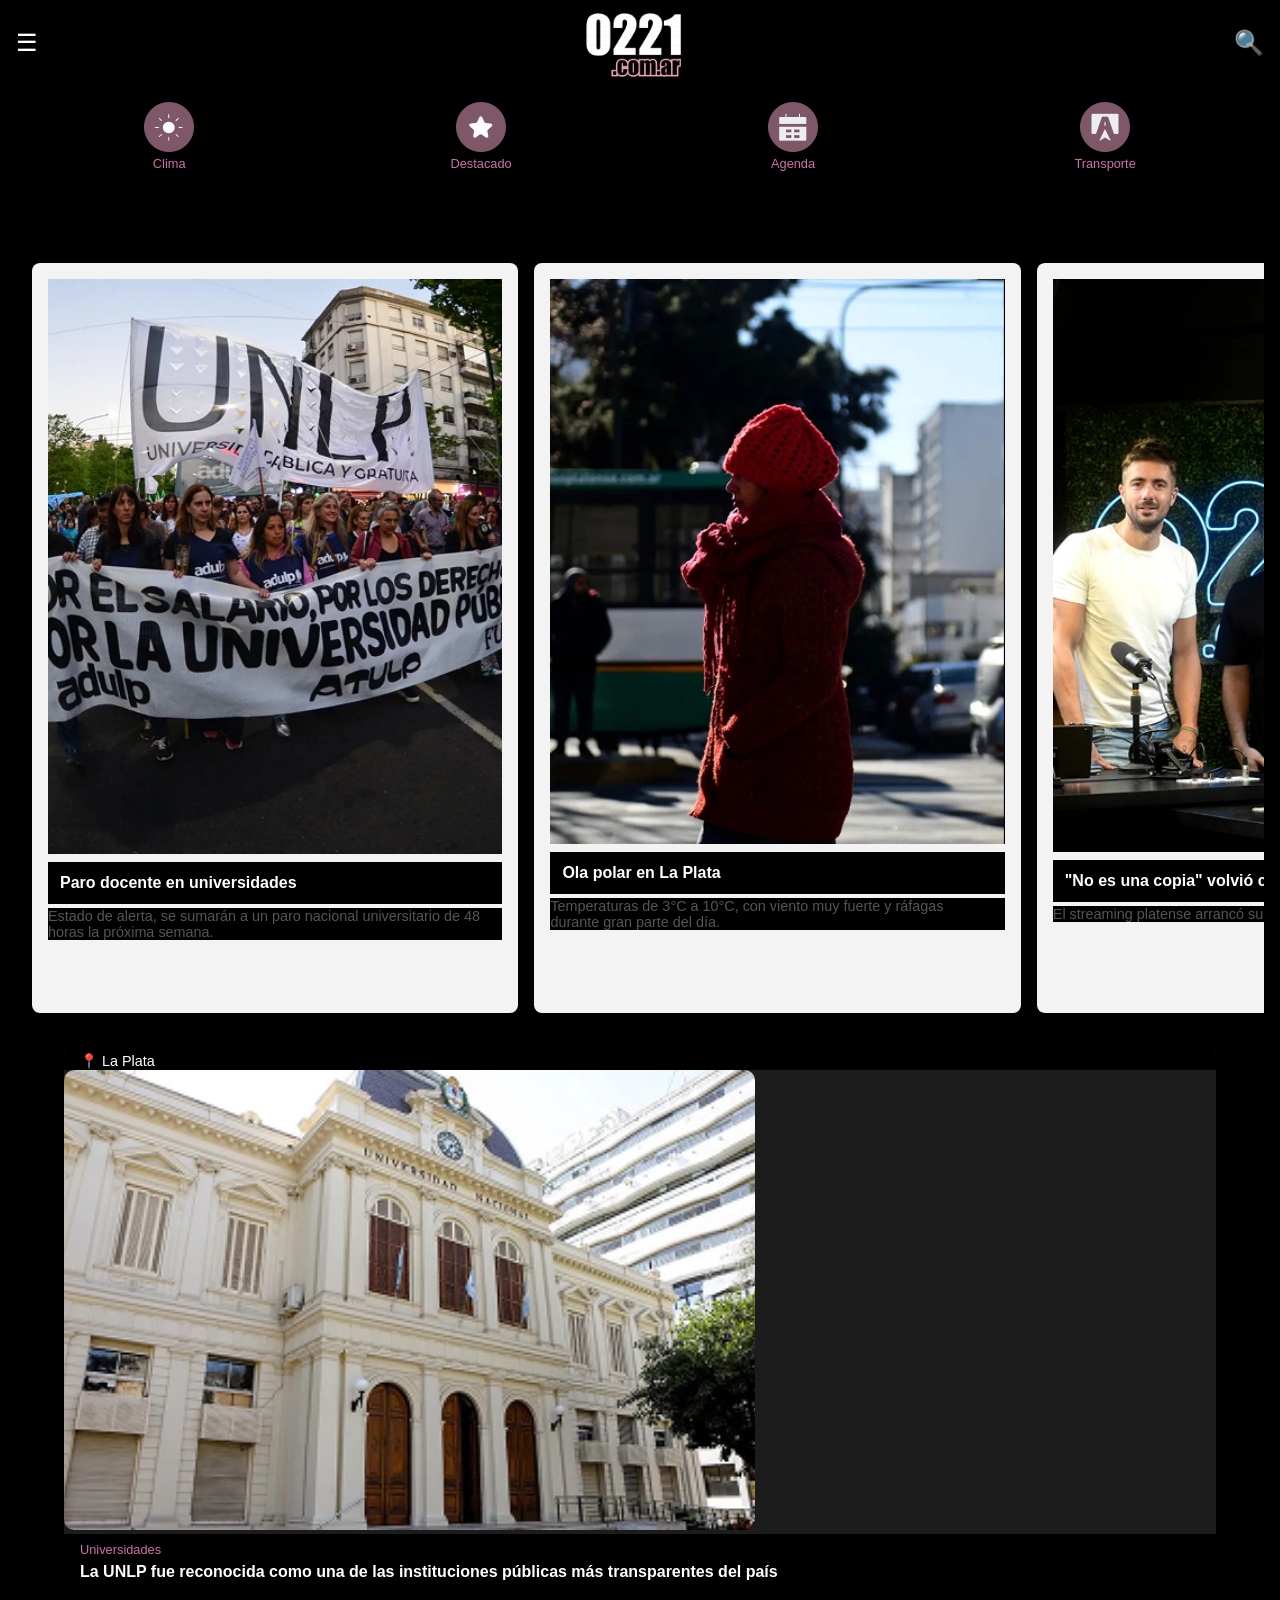
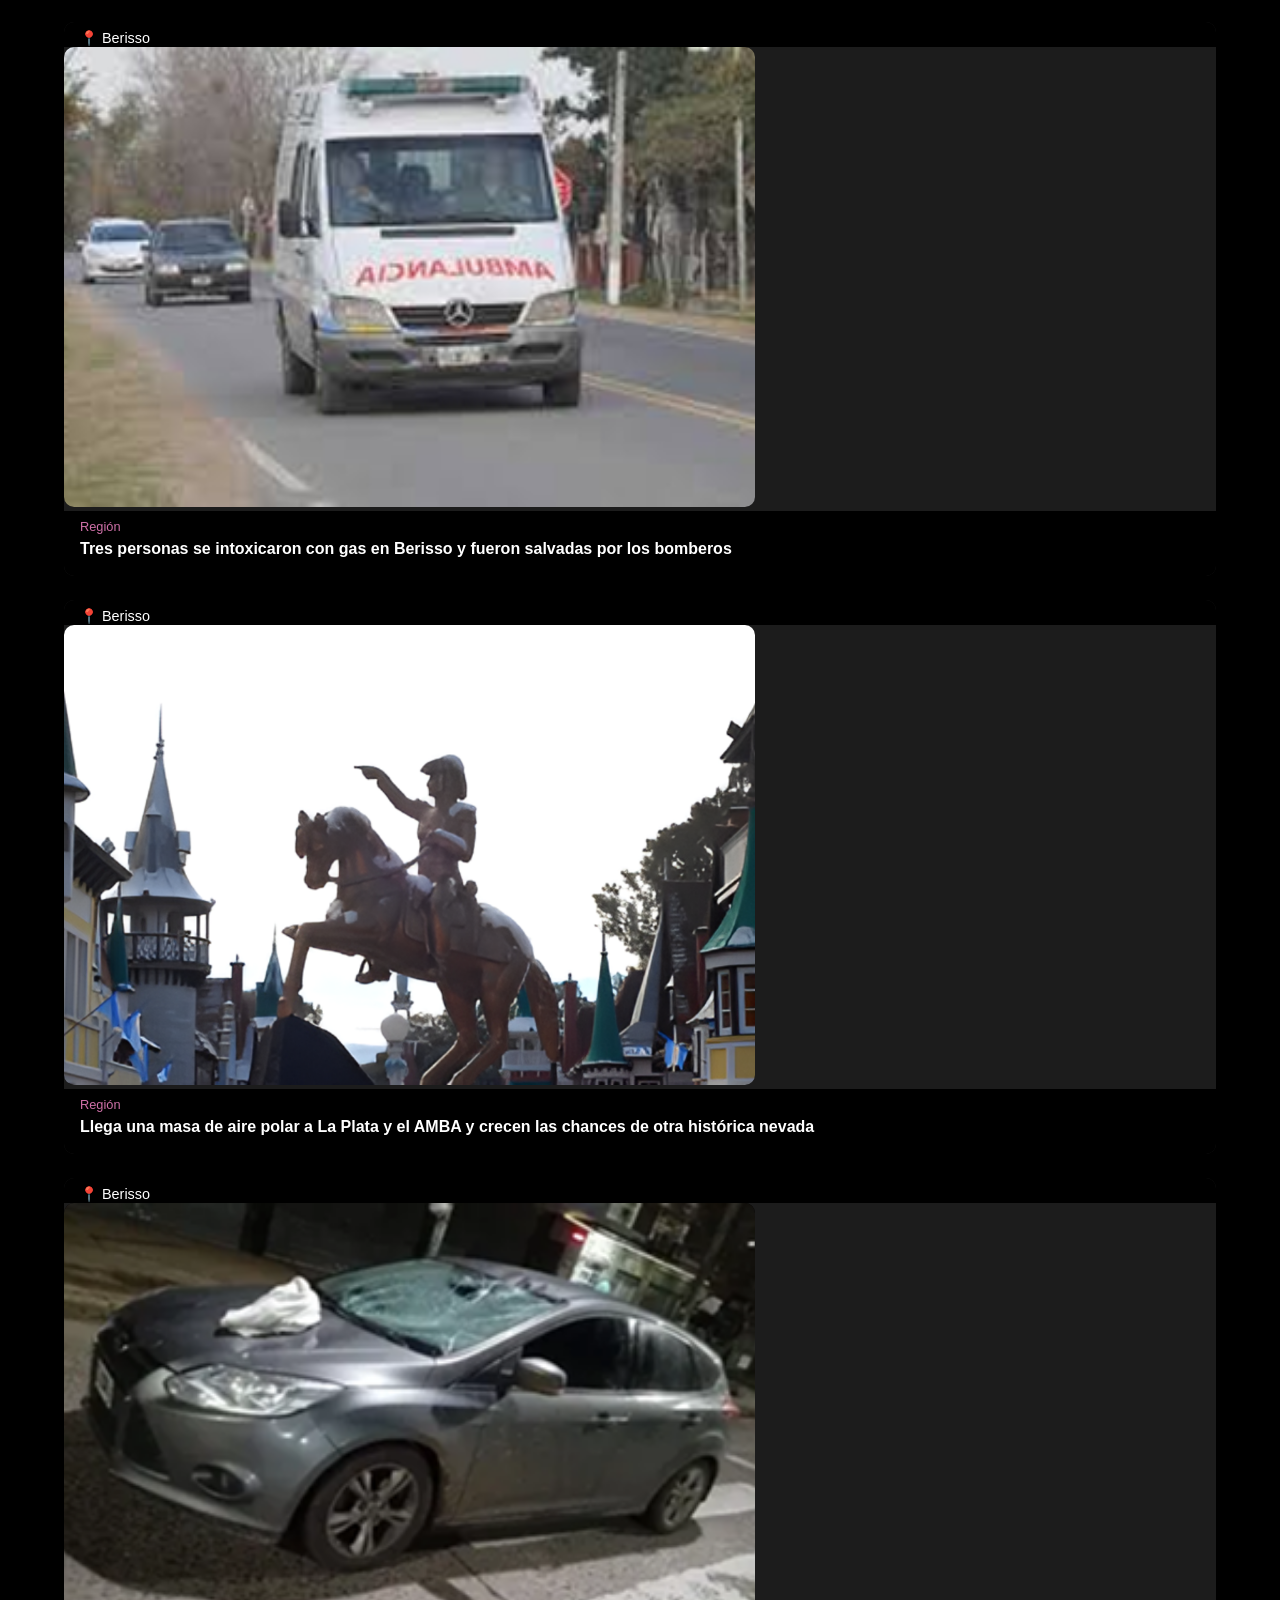
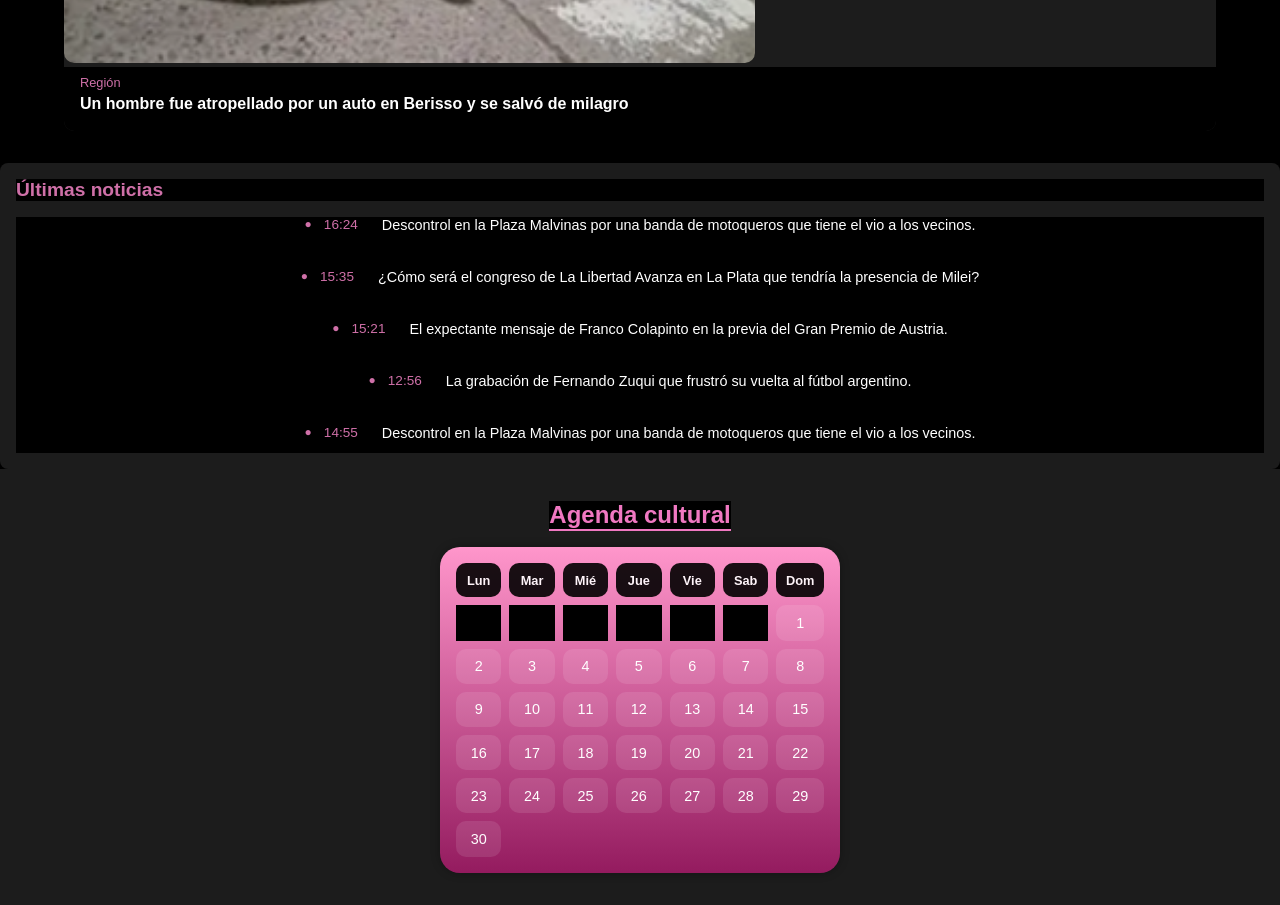
<file: rediseño 0221/index.html>
<!DOCTYPE html>
<html lang="es">
<head>
  <meta charset="UTF-8" />
  <meta name="viewport" content="width=device-width, initial-scale=1.0" />
  <title>0221</title>
  <link rel="icon" type="image/png" href="img/icono.png" />
  <link rel="stylesheet" href="estilos.css" />
</head>
<body>
  <header class="top-bar">
    <div class="menu-icon" id="menu-toggle">&#9776;</div>
  <img src="img/icono2.png" alt="0221" class="home">
    <div class="search-icon">&#128269;</div>
  </header>

  <!-- Menu -->
  <nav class="side-menu" id="side-menu">
    <button id="menu-close" aria-label="Cerrar menú">×</button>
    <h2>SECCIONES</h2>
    <ul class="menu-list">
      <li><a href="region.html" class="menu-link">Región</a></li>
      <li><a href="la-plata.html" class="submenu-link">La Plata</a></li>
      <li><a href="berisso.html" class="submenu-link">Berisso</a></li>
      <li><a href="ensenada.html" class="submenu-link">Ensenada</a></li>
      <li><a href="deportes.html" class="menu-link">Deportes</a></li>
      <li><a href="musica.html" class="menu-link">Música</a></li>
      <li><a href="arte.html" class="menu-link">Arte</a></li>
      <li><a href="cultural.html" class="menu-link">Cultural</a></li>
      <li><a href="gastronomia.html" class="menu-link">Gastronomía</a></li>
      <li><a href="universidades.html" class="menu-link">Universidades</a></li>
      <li><a href="policiales.html" class="menu-link">Policiales</a></li>
      <li><a href="historia.html" class="menu-link">Historia</a></li>
      <li><a href="nuestra-ciudad.html" class="submenu-link">Nuestra ciudad</a></li>
      <li><a href="personajes.html" class="submenu-link">Personajes</a></li>
    </ul>
  </nav>



  <section class="icon-row">
  <div class="icon-item">
    <img src="img/clima.png" alt="Clima">
    <p>Clima</p>
  </div>
  <div class="icon-item">
    <img src="img/estrellita.png" alt="Destacado">
    <p>Destacado</p>
  </div>
  <div class="icon-item">
    <img src="img/calendario.png" alt="Agenda">
    <p>Agenda</p>
  </div>
  <div class="icon-item">
    <img src="img/ruta (2).png" alt="Transporte">
    <p>Transporte</p>
  </div>
</section>


  <main class="noticias-home">
  <h2>Últimas noticias</h2>

  <section class="noticias-carousel">
    <article class="noticia">
      <img src="img/noticia1.png" alt="Noticia 1" />
      <h3><a href="#">Paro docente en universidades</a></h3>
      <p>Estado de alerta,  se sumarán a un paro nacional universitario de 48 horas la próxima semana.</p>
    </article>

    <article class="noticia">
      <img src="img/noticia2.png" alt="Noticia 2" />
      <h3><a href="#">Ola polar en La Plata</a></h3>
      <p>Temperaturas de 3°C a 10°C, con viento muy fuerte y ráfagas <br> durante gran parte del día.</p>
    </article>

    <article class="noticia">
      <img src="img/noticia3.png" alt="Noticia 3" />
      <h3><a href="#">"No es una copia" volvió con todo </a></h3>
      <p>El streaming platense arrancó su segunda temporada.</p>
    </article>

     <article class="noticia">
      <img src="img/noticia4.png" alt="Noticia 3" />
      <h3><a href="#">Se tatuaron la milanesa del mítico restaurante de La Plata </a></h3>
      <p>En honor a El Dante, que los une desde hace años.</p>
    </article>


     <article class="noticia">
      <img src="img/noticia5.png" alt="Noticia 3" />
      <h3><a href="#">Fernando Muslera hace historia en <br> el arco de Estudiantes </a></h3>
      <p>Será el primer arquero nacionalizado uruguayo en atajar en Estudiantes.</p>
    </article>



  </section>
</main>

<section class="noticias-lista">
  <article class="noticia-item">
    <div class="noticia-categoria"><span>📍 La Plata</span></div>
    <img src="img/UNLP.png" alt="UNLP" />
    <div class="noticia-texto">
      <p class="noticia-seccion">Universidades</p>
      <h3>La UNLP fue reconocida como una de las instituciones públicas más transparentes del país</h3>
    </div>
  </article>

  <article class="noticia-item">
    <div class="noticia-categoria"><span>📍 Berisso</span></div>
    <img src="img/ambulancia.png" alt="Ambulancia en Berisso" />
    <div class="noticia-texto">
      <p class="noticia-seccion">Región</p>
      <h3>Tres personas se intoxicaron con gas en Berisso y fueron salvadas por los bomberos</h3>
    </div>
  </article>

<article class="noticia-item">
    <div class="noticia-categoria"><span>📍 Berisso</span></div>
    <img src="img/nieve.png" alt="Nieve en la ciudad" />
    <div class="noticia-texto">
      <p class="noticia-seccion">Región</p>
      <h3>Llega una masa de aire polar a La Plata y el AMBA y crecen las chances de otra histórica nevada</h3>
    </div>
  </article>



  <article class="noticia-item">
    <div class="noticia-categoria"><span>📍 Berisso</span></div>
    <img src="img/auto.png" alt="Auto" />
    <div class="noticia-texto">
      <p class="noticia-seccion">Región</p>
      <h3>Un hombre fue atropellado por un auto en Berisso y se salvó de milagro</h3>
    </div>
  </article>

</section>


<section class="ultimas-noticias">
  <h3>Últimas noticias</h3>
  <ul class="noticias-lista">
    <li>
      <span class="hora">16:24</span>
      Descontrol en la Plaza Malvinas por una banda de motoqueros que tiene el vio a los vecinos.
    </li>
    <li>
      <span class="hora">15:35</span>
      ¿Cómo será el congreso de La Libertad Avanza en La Plata que tendría la presencia de Milei?
    </li>
    <li>
      <span class="hora">15:21</span>
      El expectante mensaje de Franco Colapinto en la previa del Gran Premio de Austria.
    </li>
    <li>
      <span class="hora">12:56</span>
      La grabación de Fernando Zuqui que frustró su vuelta al fútbol argentino.
    </li>
    <li>
      <span class="hora">14:55</span>
      Descontrol en la Plaza Malvinas por una banda de motoqueros que tiene el vio a los vecinos.
    </li>
  </ul>
</section>
 
<section class="agenda-cultural">
  <h2>Agenda cultural</h2>
  <div id="calendar"></div>
</section>



  <script src="script.js"></script>
</body>
</html>
</file>
<file: rediseño 0221/estilos.css>
/*  general */
* {
  box-sizing: border-box;
  margin: 0;
  padding: 0;
  background-color: #000;
}

body {
  font-family: Arial, sans-serif;
  margin: 0;
}

/* barra */
.top-bar {
  background-color: #000000;
  color: rgb(255, 255, 255);
  padding: 0.20rem 1rem;
  display: flex;
  align-items: center;
  justify-content: space-between;
}


.home {
  width: 120px; 
  height: auto;
} 

.logo-home {
  width: 120px; 
  height: auto;
}


.menu-icon,
.search-icon {
  font-size: 1.5rem;
  cursor: pointer;
}
 
.icon-row {
  display: flex;
  justify-content: space-around;
  padding: 1rem;
  background-color:#ffffff00;
}

.icon-item {
  display: flex;
  flex-direction: column;
  align-items: center;
  font-size: 0.8rem;
  color: #cf70a8;
}

.icon-item img {
  width: 50px; 
  height: 50px;
  margin-bottom: 0.25rem;
}



/* Menu */
.side-menu {
  position: fixed;
  top: 0;
  left: -250px;
  width: 250px;
  height: 100%;
  background-color: #000000;
  color: white;
  overflow-y: auto;
  padding: 1rem;
  transition: left 0.3s ease;
  z-index: 1000;
}

.side-menu.active {
  left: 0;
}

#menu-close {
  background: none;
  border: none;
  color: white;
  font-size: 2rem;
  cursor: pointer;
  position: absolute;
  top: 10px;
  right: 10px;
}

.menu-list {
  list-style: none;
  padding: 0;
  margin: 0;
}

.menu-link,
.submenu-link {
  display: block;
  color: white;
  text-decoration: none;
  padding: 0.5rem 0;
  transition: color 0.3s ease;
}

.menu-link:hover,
.submenu-link:hover {
  color: #cf70a8;
}

.submenu-link {
  padding-left: 1rem;
  font-size: 0.95rem;
}

/* contenido  */
main.noticias-home {
  padding: 1rem;
  transition: margin-left 0.3s ease;
}

body.menu-open main.noticias-home {
  margin-left: 250px;
}

.noticias-home h2 {
  font-size: 1.5rem;
  margin-bottom: 1rem;
}

/*  noticias */
.noticias-grid {
  display: grid;
  grid-template-columns: repeat(auto-fit, minmax(280px, 1fr));
  gap: 1rem;
}

.noticia {
  background: #ffffff;
  border-radius: 8px;
  overflow: hidden;
  box-shadow: 0 0 5px rgba(255, 253, 253, 0.1);
  
}

.noticia img {
  width: 100%;
  height: auto;
  display: block;
}

.noticia h3 {
  padding: 0.75rem;
  font-size: 1rem;
}

.noticia h3 a {
  color: #ffffff;
  text-decoration: none;
}

.noticia h3 a:hover {
  color: #794a6d;
}




.noticias-carousel {
  display: flex;
  overflow-x: auto;
  scroll-snap-type: x mandatory;
  gap: 1rem;
  padding: 1rem;
  scroll-padding: 1rem;
}

.noticia {
  flex: 0 0 80%;
  scroll-snap-align: start;
  background: #f3f3f3;
  border-radius: 8px;
  box-shadow: 0 0 5px rgba(0,0,0,0.1);
  padding: 1rem;
  max-width: 40%;
  height: auto;
  
}

.noticia img {
  max-width: 1000%;
  height: auto;
}


.noticia h3 {
  font-size: 1rem;
  margin: 0.5rem 0 0.25rem;
}

.noticia p {
  font-size: 0.9rem;
  color: #555;
}



/* MEDIA QUERIES */
@media screen and (max-width: 768px) {
  .top-bar {
    flex-direction: column;
    align-items: flex-start;
    gap: 0.5rem;
  }

  .logo {
    font-size: 1.25rem;
  }

  .side-menu {
    width: 100%;
    left: -100%;
  }

  .side-menu.active {
    left: 0;
  }

  body.menu-open main.noticias-home {
    margin-left: 0;
  }

  .noticias-grid {
    grid-template-columns: 1fr;
  }
}




.noticias-lista {
  padding: 1rem;
  display: flex;
  flex-direction: column;
   align-items: center;
  gap: 1.5rem;

}

.noticia-item {
  background-color: #1c1c1c;
  border-radius: 10px;
  overflow: hidden;
  color: white;
  box-shadow: 0 2px 4px rgba(0,0,0,0.2);
  width: 90%;
  height: auto;
}

.noticia-item img  {
  width: 60%;
  height: 460px; 
  object-fit: cover;
  border-radius: 10px;
}


.noticia-categoria {
  font-size: 0.9rem;
  color: rgb(255, 255, 255);
  padding: 0.5rem 1rem 0 1rem;
}

.noticia-texto {
  padding: 0.5rem 1rem 1rem 1rem;
}

.noticia-seccion {
  font-size: 0.8rem;
  color: #cf70a8;
  margin-bottom: 0.3rem;
}

.noticia-item h3 {
  font-size: 1rem;
  font-weight: bold;
  line-height: 1.3;
}





.ultimas-noticias {
  background-color: #1c1c1c; 
  padding: 1rem;
  margin-top: 2rem;
  border-radius: 8px;
  color: white;
   align-items: left;
}

.ultimas-noticias h3 {
  color: #cf70a8;
  font-size: 1.2rem;
  margin-bottom: 1rem;
}

.noticias-lista {
  list-style: none;
  padding: 0;
}

.noticias-lista li {
  display: flex;
  gap: 0.5rem;
  margin-bottom: 0.75rem;
  font-size: 0.9rem;
  align-items: flex-start;
  position: relative;
}

.noticias-lista li::before {
  content: "●";
  color: #cf70a8 ;
  font-size: 0.75rem;
  margin-right: 0.25rem;
}

.hora {
  color: #cf70a8;
  font-size: 0.85rem;
  min-width: 50px;
  display: inline-block;
}


.agenda-cultural {
  padding: 2rem 1rem;
  text-align: center;
  color: #fff;
  background-color: #1c1c1c;
}

.agenda-cultural h2 {
  font-size: 1.5rem;
  color: #f078c2;
  margin-bottom: 1rem;
  border-bottom: 2px solid #f078c2;
  display: inline-block;
}

#calendar {
  display: grid;
  grid-template-columns: repeat(7, 1fr);
  gap: 0.5rem;
  background: linear-gradient(to bottom, #ff96cb, #941b5f);
  padding: 1rem;
  border-radius: 20px;
  color: white;
  max-width: 400px;
  margin: auto;
  box-shadow: 0 0 10px rgba(0,0,0,0.3);
}

.day, .day-header {
  padding: 0.6rem;
  text-align: center;
  border-radius: 10px;
  font-size: 0.9rem;
}

.day {
  cursor: pointer;
  background-color: rgba(255, 255, 255, 0.1);
}

.day:hover {
  background-color: rgba(255, 255, 255, 0.25);
}

.day.selected {
  background-color: white;
  color: #941b5f;
  font-weight: bold;
}

.day-header {
  font-weight: bold;
  font-size: 0.8rem;
  opacity: 0.9;
}
</file>
